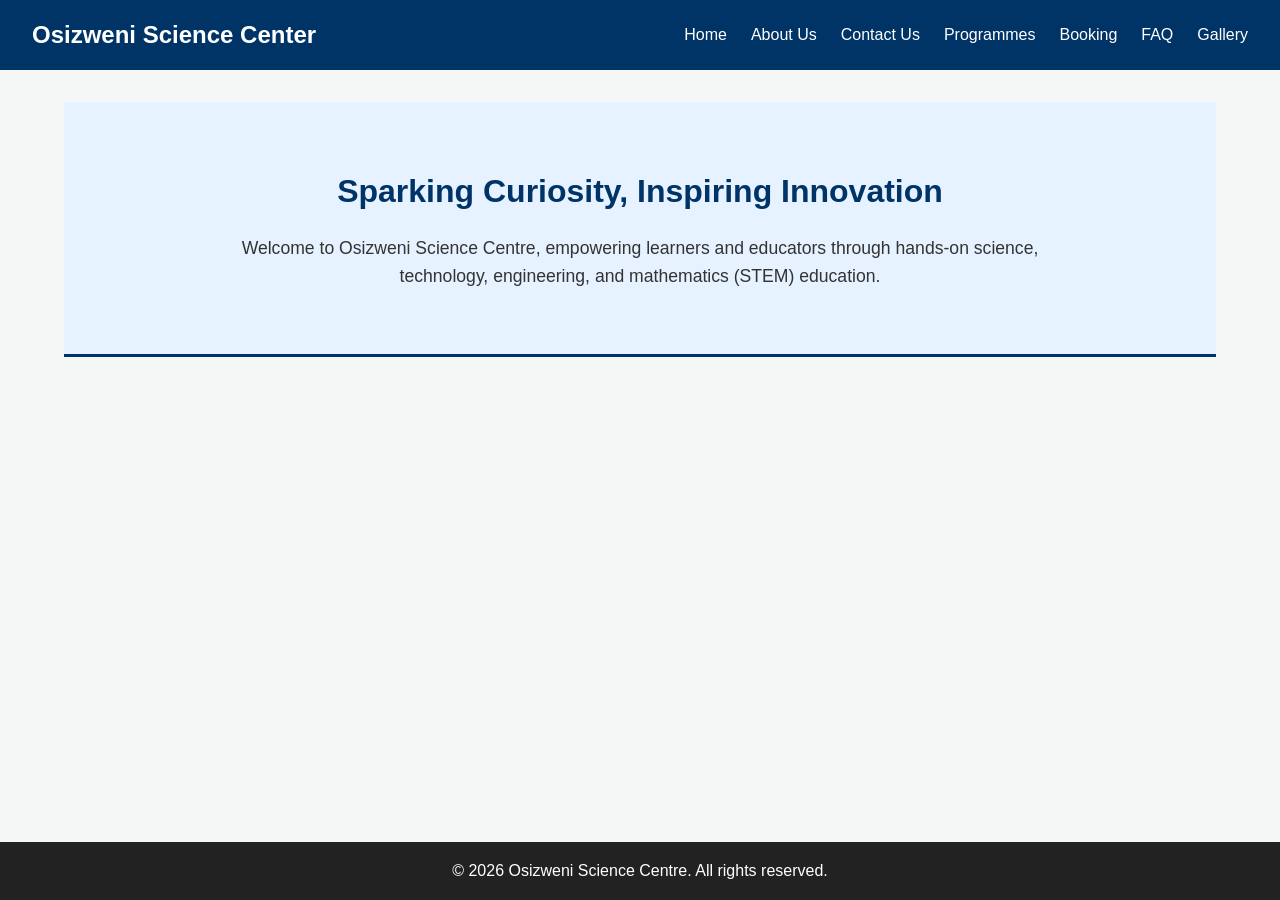
<file: Web development PoE/index.html>
<!DOCTYPE html>
 <html lang="en">
<head> 
        <meta charset="UTF-8">
        <meta name="viewport" content="width=device-width, initial-scale=1.0">
        <title>Osizweni Science Center | Home</title>
        <meta name="description" content="=Welcome to Osizweni Science Centre. Discover our educational programmes."> 
        <link rel="stylesheet" href="CSS/style.css">
</head>
<body>
     <header>
        <h1>Osizweni Science Center</h1>
        <nav> 
            <ul>
                <li><a href="index.html">Home</a></li>
                <li><a href="about.html">About Us</a></li>
                <li><a href="contact.html">Contact Us</a></li>
                <li><a href="programmes.html">Programmes</a></li>
                <li><a href="booking.html">Booking</a></li>
                <li><a href="faq.html">FAQ</a></li>
                <li><a href="gallery.html">Gallery</a></li>
            </ul>
        </nav>
     </header>

     <main> 
        <section class="hero">
            <h2>Sparking Curiosity, Inspiring Innovation</h2>
            <p>Welcome to Osizweni Science Centre, empowering learners and educators through hands-on science, technology, engineering, and mathematics (STEM) education.</p>
        </section>
     </main>

     <footer>
         <p>&copy;  2026 Osizweni Science Centre. All rights reserved.</p>
     </footer>

</body>
 </html>
</file>
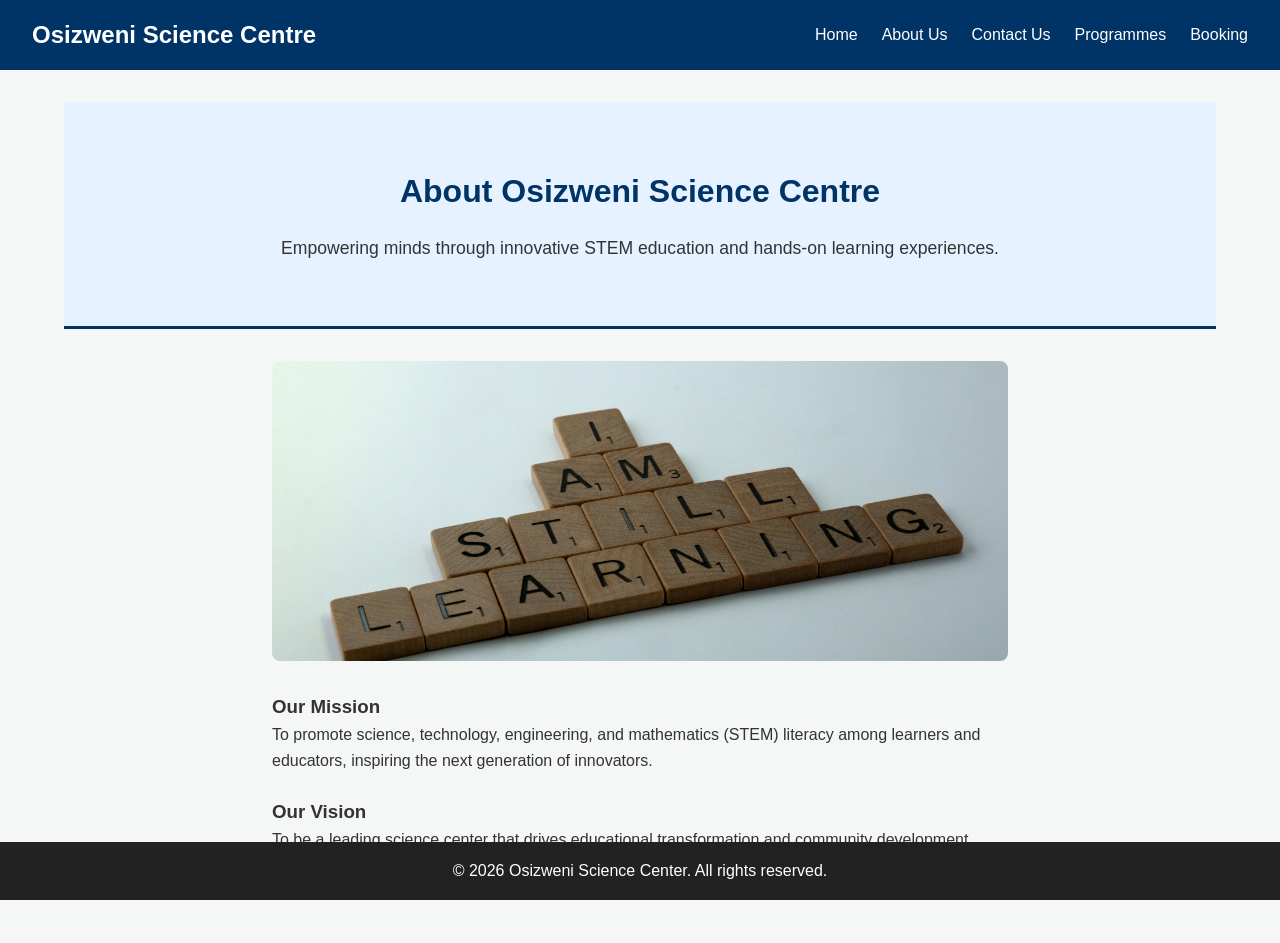
<file: about.html>
<!DOCTYPE html>
<html lang="en">
    <head>
        <meta charset="UTF-8">
        <meta name="viewport" content="width=device-width, initial-scale=1.0">
        <title>Osizweni Science Centre | About Us</title>
        <link rel="stylesheet" href="CSS/style.css">
    </head>
    <body>
         
        <header>
            <h1>Osizweni Science Centre </h1>
            <nav>
                <ul>
                    <li><a href="index.html">Home</a></li>
                    <li><a href="about.html">About Us</a></li>
                    <li><a href="contact.html">Contact Us</a></li>
                    <li><a href="programmes.html">Programmes</a></li>
                    <li><a href="booking.html">Booking</a></li>
                </ul>
            </nav>
        </header>
        
        <main> 
            <section class="hero">
                <h2> About Osizweni Science Centre</h2>
                <p> Empowering minds through innovative STEM education and hands-on learning experiences.</p>
            </section>

            <section style="padding: 2rem; max-width: 800px; margin: 0 auto;">
                <img src="images/Education.jpg" alt="About Osizweni Science Center" style="width: 100%; max-height: 300px;object-fit: cover; border-radius: 8px; margin-bottom: 1.5rem;">

                <h3>Our Mission</h3>
                <p style="margin-bottom: 1.5rem;">To promote science, technology, engineering, and mathematics (STEM) literacy among learners and educators, inspiring the next generation of innovators.</p>

                <h3>Our Vision</h3>
                <p>To be a leading science center that drives educational transformation and community development through interactive learning.</p>
            </section>
        </main>
        <footer>
            <p>&copy; 2026 Osizweni Science Center. All rights reserved.</p>
        </footer>

    </body>
</html>
</file>
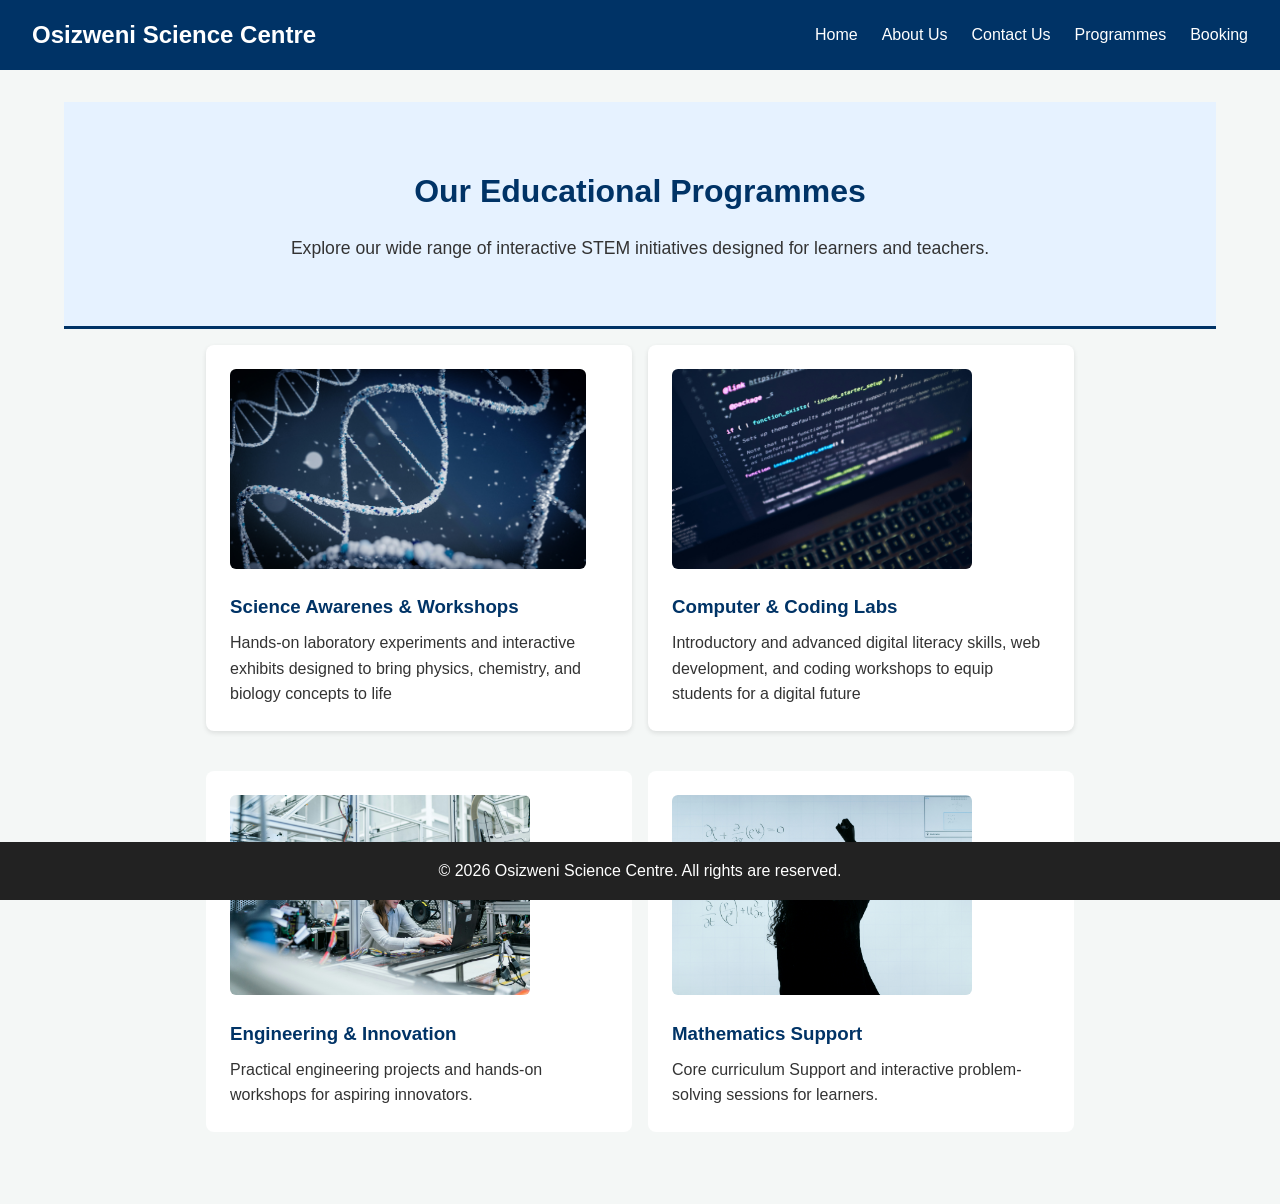
<file: programmes.html>
<!DOCTYPE html>
<html lang="en">
    <head>
        <meta charset="UTF-8">
        <meta name="viewport" content="width=device-width, initial-scale=1.0">
        <title> Osizweni Science Centre |  Programmes</title>
        <link rel="stylesheet" href="CSS/style.css">
    </head>
    <body>

        <header>
            <h1>Osizweni Science Centre</h1>
            <nav>
                <ul>
                    <li><a href="index.html">Home</a></li>
                    <li><a href="about.html">About Us</a></li>
                    <li><a href="contact.html">Contact Us</a></li>
                    <li><a href="programmes.html">Programmes</a></li>
                    <li><a href="booking.html">Booking</a></li>
                </ul>
            </nav>
        </header>

        <main>
            <section class="hero">
                <h2>Our Educational Programmes</h2>
                <p>Explore our wide range of interactive STEM initiatives designed for learners and teachers.</p>
            </section>

            <section style="display: grid; grid-template-columns: 1fr 1fr; gap: 1rem;max-width: 900px; margin: 0 auto;padding: 1rem;">
                <article style="background: #ffffff; padding: 1.5rem; margin-bottom: 1.5rem; border-radius: 8px; box-shadow: 0 2px 5px rgba(0,0,0,0.1);">
                    <img src="images/Science.jpg" alt="Science Awarenes" style="max-width: 100%; height: 200px; object-fit: cover; border-radius: 6px; margin-bottom: 1rem;">
                    <h3 style="color: #003366; margin-bottom: 0.5rem;">Science Awarenes & Workshops</h3>
                    <p>Hands-on laboratory experiments and interactive exhibits designed to bring physics, chemistry, and biology concepts to life</p>
                </article>

                <article style="background: #ffffff; padding: 1.5rem; margin-bottom: 1.5rem; border-radius: 8px; box-shadow: 0 2px 5px rgba(0,0,0,0.1);">
                    <img src="images/Technology.jpg" alt="Computer & Coding Labs" style="max-width: 100%; height: 200px; object-fit: cover; border-radius: 6px; margin-bottom: 1rem;">
                    <h3 style="color: #003366; margin-bottom: 0.5rem;">Computer & Coding Labs</h3>
                    <p>Introductory and advanced digital literacy skills, web development, and coding workshops to equip students for a digital future</p>
                </article>

                <article style="background: #ffffff; padding: 1.5rem; margin-bottom: 1.5rem; border-radius: 8px;">
                    <img src="images/Engineering.jpg" alt="Engineering & Innovation" style="max-width: 100%; height: 200px; object-fit: cover; border-radius: 6px; margin-bottom: 1rem;">
                    <h3 style="color: #003366; margin-bottom: 0.5rem;">Engineering & Innovation</h3>
                    <p>Practical engineering projects and hands-on workshops for aspiring innovators.</p>
                </article>

                <article style="background: #ffffff; padding: 1.5rem; margin-bottom: 1.5rem; border-radius: 8px;">
                    <img src="images/Mathematics.jpg" alt="Mathematics Support" style="max-width: 100% ; height: 200px; object-fit: cover; border-radius: 6px; margin-bottom: 1rem;">
                    <h3 style="color: #003366; margin-bottom: 0.5rem;">Mathematics Support</h3>
                    <p>Core curriculum Support and interactive problem-solving sessions for learners.</p>
                </article>

            </section>
        </main>

        <footer>
            <p>&copy; 2026 Osizweni Science Centre. All rights are reserved.</p>
        </footer>
        
    </body>
</html>
</file>
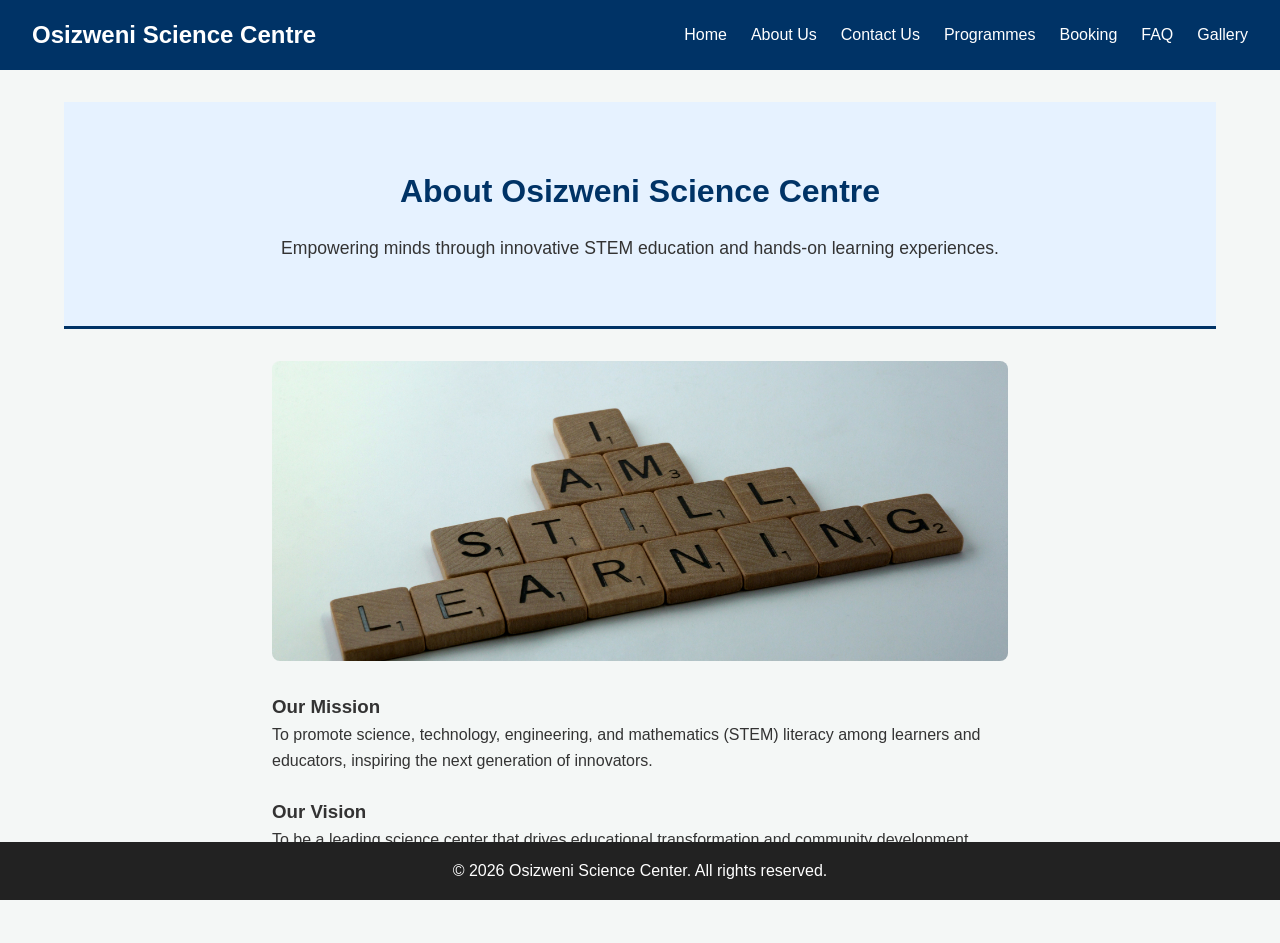
<file: Web development PoE/about.html>
<!DOCTYPE html>
<html lang="en">
    <head>
        <meta charset="UTF-8">
        <meta name="viewport" content="width=device-width, initial-scale=1.0">
        <meta name="description" content="Learn more about Osizweni Science Center, Our mission, and our dedications to advancing STEM education and community development.">
        <title>Osizweni Science Centre | About Us</title>
        <link rel="stylesheet" href="CSS/style.css">
    </head>
    <body>
         
        <header>
            <h1>Osizweni Science Centre </h1>
            <nav>
                <ul>
                    <li><a href="index.html">Home</a></li>
                    <li><a href="about.html">About Us</a></li>
                    <li><a href="contact.html">Contact Us</a></li>
                    <li><a href="programmes.html">Programmes</a></li>
                    <li><a href="booking.html">Booking</a></li>
                    <li><a href="faq.html">FAQ</a></li>
                    <li><a href="gallery.html">Gallery</a></li>
                </ul>
            </nav>
        </header>
        
        <main> 
            <section class="hero">
                <h2> About Osizweni Science Centre</h2>
                <p> Empowering minds through innovative STEM education and hands-on learning experiences.</p>
            </section>

            <section style="padding: 2rem; max-width: 800px; margin: 0 auto;">
                <img src="images/Education.jpg" alt="About Osizweni Science Center" style="width: 100%; max-height: 300px;object-fit: cover; border-radius: 8px; margin-bottom: 1.5rem;">

                <h3>Our Mission</h3>
                <p style="margin-bottom: 1.5rem;">To promote science, technology, engineering, and mathematics (STEM) literacy among learners and educators, inspiring the next generation of innovators.</p>

                <h3>Our Vision</h3>
                <p>To be a leading science center that drives educational transformation and community development through interactive learning.</p>
            </section>
        </main>
        <footer>
            <p>&copy; 2026 Osizweni Science Center. All rights reserved.</p>
        </footer>

    </body>
</html>
</file>
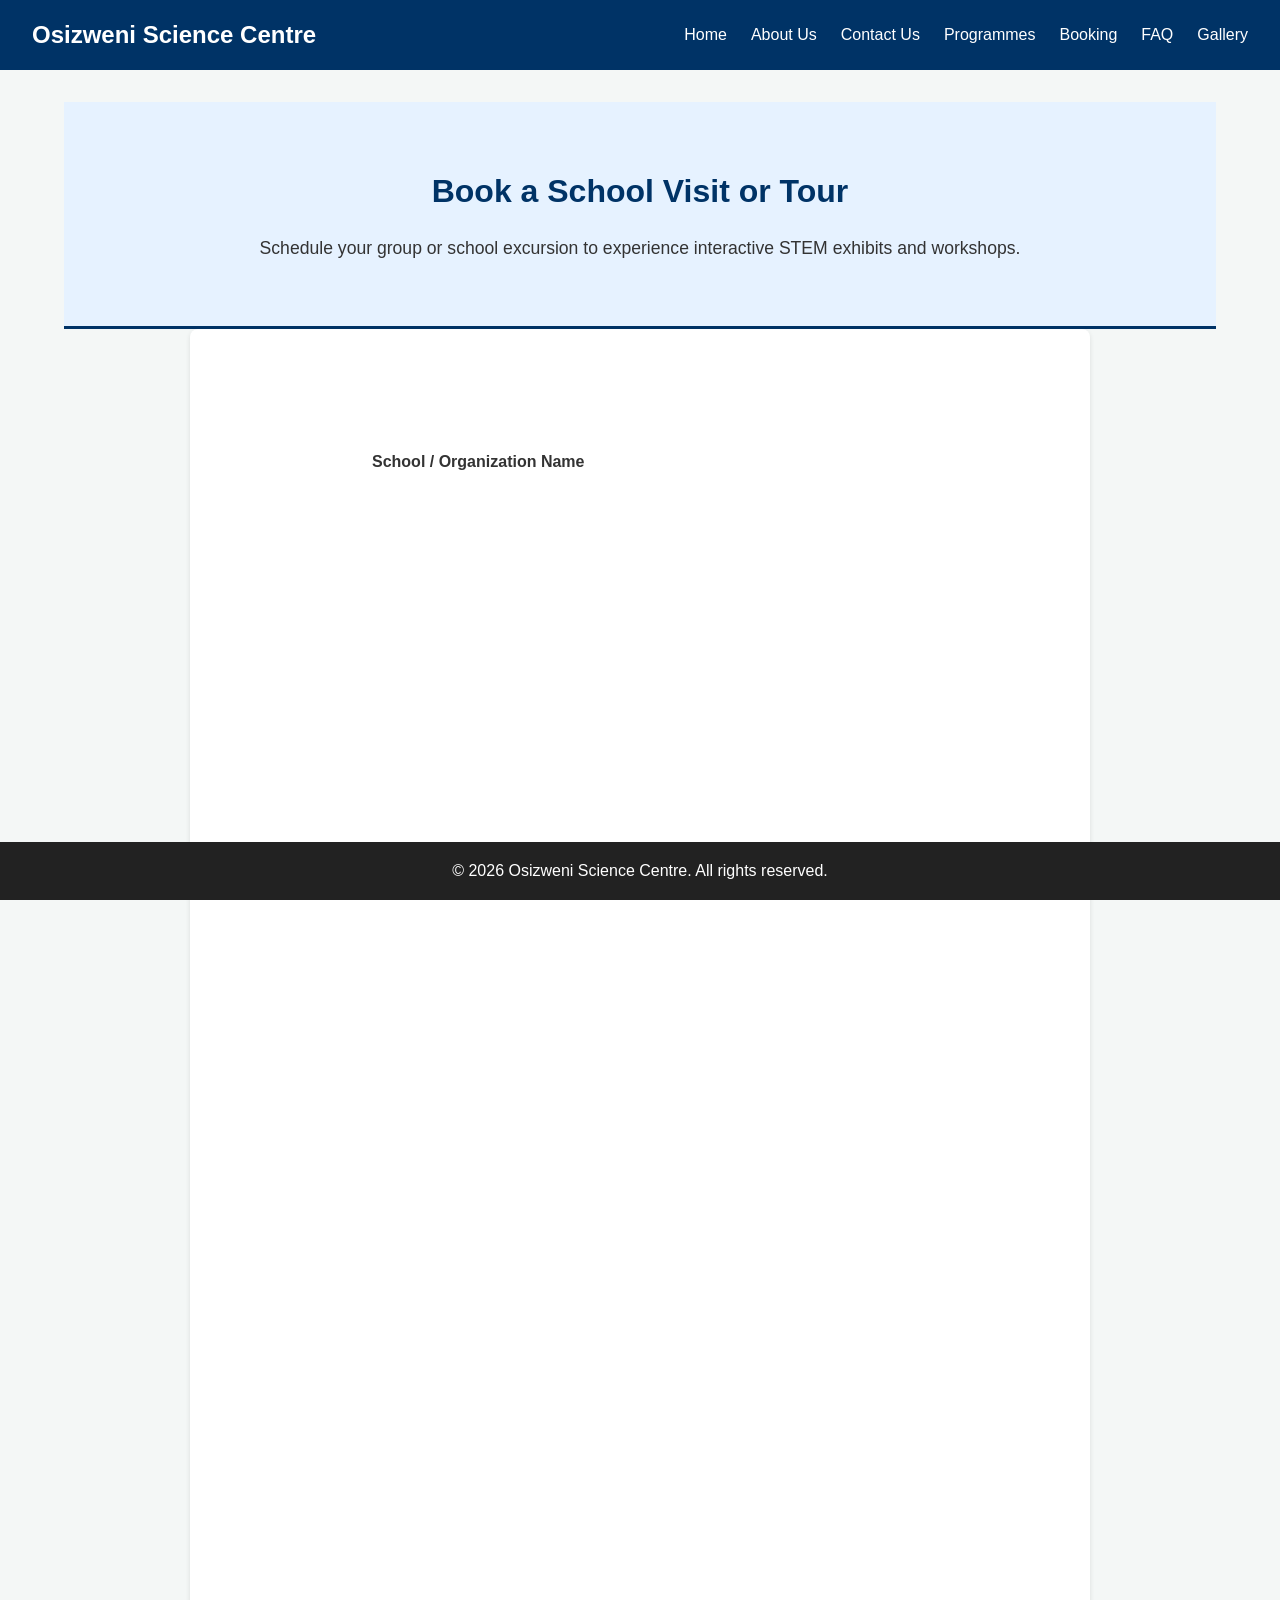
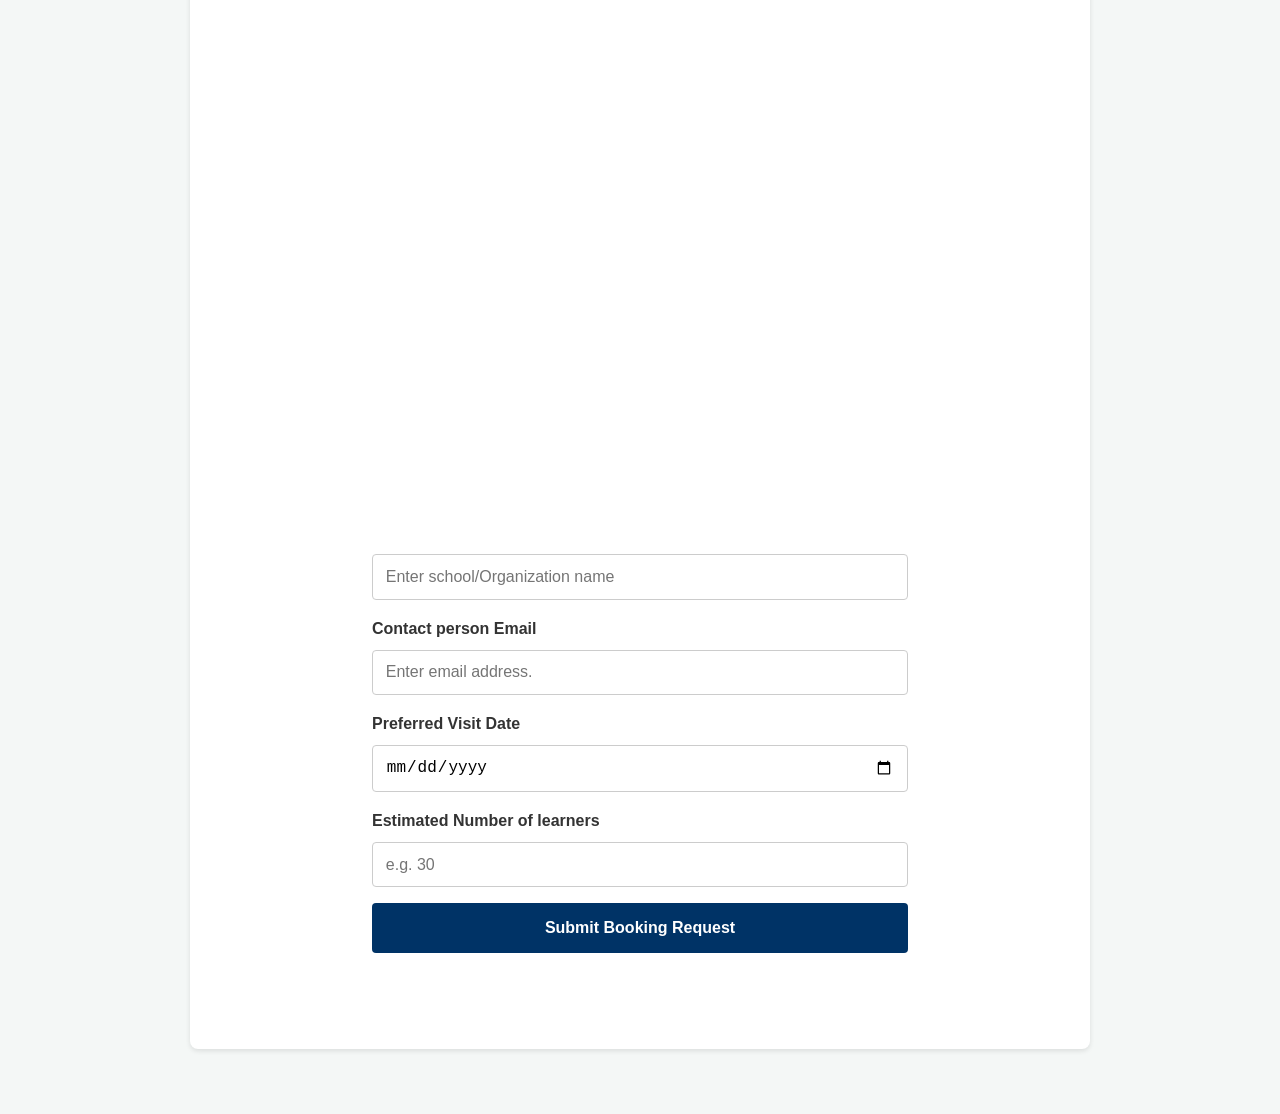
<file: Web development PoE/booking.html>
<!DOCTYPE html>
<html lang="en">
    <head>
        <meta charset="UTF-8">
        <meta name="viewport" content="width=device-width, initial scale=1.0">
        <title>Osizweni Science Centre | Booking</title>
        <link rel="stylesheet" href="CSS/style.css">
    </head>
    <body>

        <header>
            <h1>Osizweni Science Centre</h1>
            <nav>
                <ul>
                    <li><a href="index.html">Home</a></li>
                    <li><a href="about.html">About Us</a></li>
                    <li><a href="contact.html">Contact Us</a></li>
                    <li><a href="programmes.html">Programmes</a></li>
                    <li><a href="booking.html">Booking</a></li>
                    <li><a href="faq.html">FAQ</a></li>
                    <li><a href="gallery.html">Gallery</a></li>
                </ul>
            </nav>
        </header>
        <main>
            <section class="hero">
                <h2>Book a School Visit or Tour</h2>
                <p>Schedule your group or school excursion to experience interactive STEM exhibits and workshops.</p>
            </section>

            <section style="padding: 2rem; max-width: 900px; margin: 0 auto 4rem auto; background: #ffffff; border-radius: 8px; box-shadow: 0 2px 5px rgba(0,0,0,0.1);">
                <form id="bookingForm" style="display: flex; flex-direction: column; gap: 1rem;">
                    <div id="bookingMessage" style="font-weight: bold; margin-bottom: 0.5rem;"></div>

                    <div>
                        <label style="display: block; font-weight: bold; margin-bottom: 105rem;">School / Organization Name</label>
                        <input type="text" id="bookName" placeholder="Enter school/Organization name" required style="width: 100%; padding: 0.8rem; border: 1px solid #ccc; border-radius: 4px;">
                    </div>

                    <div>
                        <label style="display: block; font-weight: bold; margin-bottom: 0.5rem;">Contact person Email</label>
                        <input type="email" id="bookemail" placeholder="Enter email address." required style="width: 100%; padding: 0.8rem; border: 1px solid #ccc; border-radius: 4px;">
                    </div>

                    <div>
                        <label style="display: block; font-weight: bold; margin-bottom: 0.5rem;">Preferred Visit Date</label>
                        <input type="date" id="bookDate" required style="width: 100%; padding: 0.8rem; border: 1px solid #ccc; border-radius: 4px;">
                    </div>

                    <div>
                        <label style="display: block; font-weight: bold; margin-bottom: 0.5rem;">Estimated Number of learners</label>
                        <input type="number" id="bookLearners" min="1" placeholder="e.g. 30" required style="width: 100%; padding: 0.8rem; border: 1px solid #ccc; border-radius: 4px;">
                    </div>
                    
                    <button type="submit" style="background-color: #003366; color: #ffffff; border: none; padding: 1rem; cursor: pointer; font-weight: bold; border-radius: 4px;">Submit Booking Request</button>
                </form>
            </section>
        </main>

        <footer>
            <p>&copy; 2026 Osizweni Science Centre. All rights reserved.</p>
        </footer>

        <script>
            document.getElementById('bookingForm').addEventListener('submit', function(e){
                e.preventDefault ();

                const name = document.getElementById('bookName').value.trim();
                const email = document.getElementById('bookEmail').value.trim();
                const date = document.getElementById('bookDate').value;
                const learners = document.getElementById('bookLearners').value;
                const msgDiv = document.getElementById('bookingMessage');

                if (!name || !email || !date || !learners){
                    msgDiv.style.color = 'red';
                    msgDiv.textContent = 'Please fill inall the required booking details.';
                return;              
              }

              if (!email.includes('@') || !email.includes('.')){
                msgDiv.style.color = "red";
                msgDiv.textContent ='Please enter a valid email address.';
                return
              }
              msgDiv.style.color = 'green';
              msgDiv.textContent = 'Booking request received successfully! We will contact you shortyly.';

              document.getElementById('bookingForm').reset();
            });
        </script>

    </body>
</html>
</file>
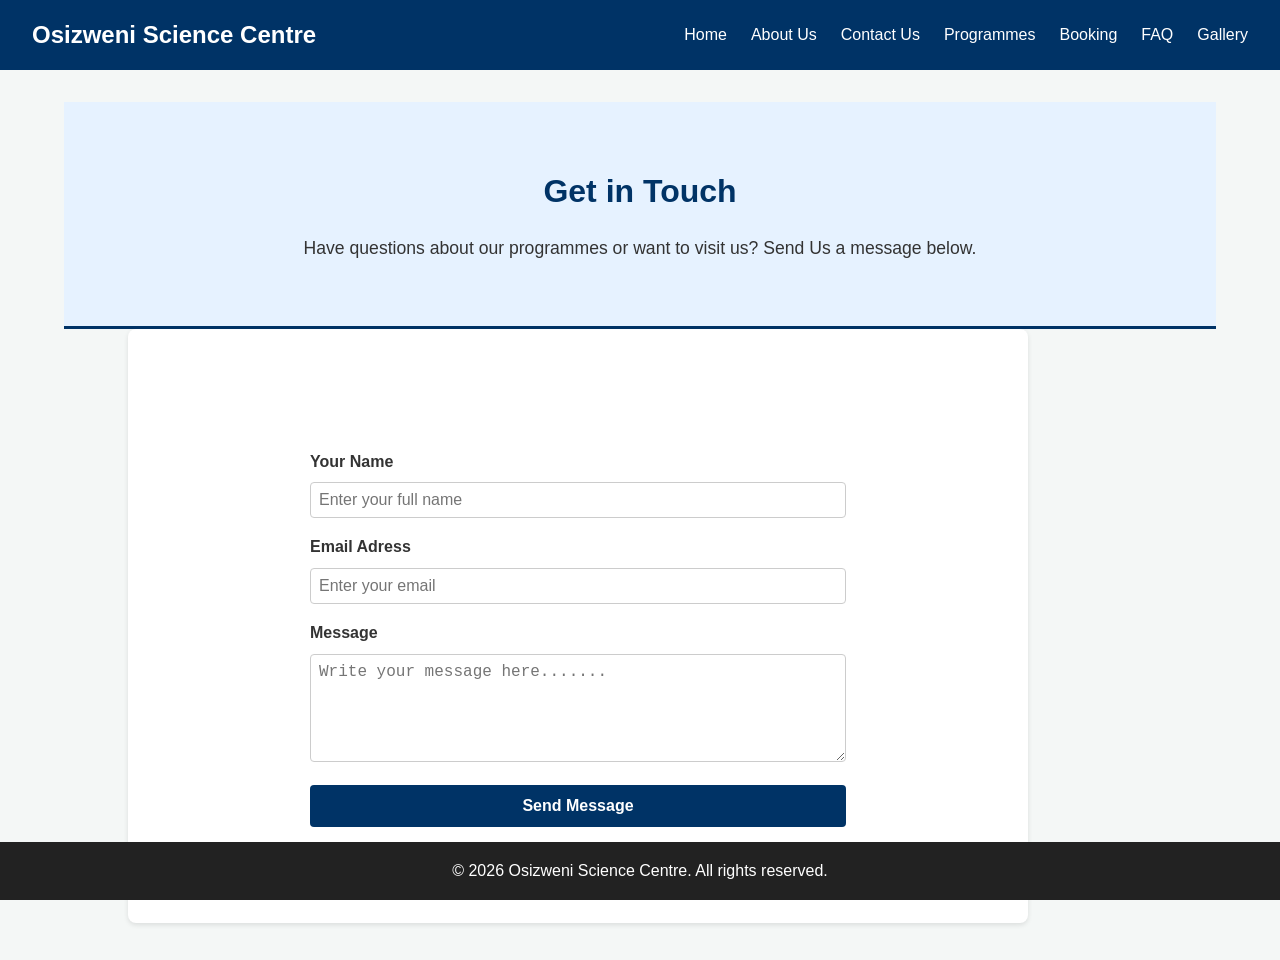
<file: Web development PoE/contact.html>
<!DOCTYPE html>
<html lang="en">
    <head>
        <meta charset="UTF-8">
        <meta name="viewport" content="width=device-width, initial-scale=1.0">
        <meta name="description" content="Get in touch with Osizweni Science Center. Send us an iquiry about our programmes.">
        <title>Osizweni Science Centre | Contact Us</title>
        <link rel="stylesheet" href="CSS/style.css">
    </head>
    <body>
         
        <header>
            <h1>Osizweni Science Centre</h1>
            <nav>
                <ul>
                    <li><a href="index.html">Home</a></li>
                    <li><a href="about.html">About Us</a></li>
                    <li><a href="contact.html">Contact Us</a></li>
                    <li><a href="programmes.html">Programmes</a></li>
                    <li><a href="booking.html">Booking</a></li>
                    <li><a href="faq.html">FAQ</a></li>
                    <li><a href="gallery.html">Gallery</a></li>
                </ul>  
            </nav>
        </header>
        
        <main>
            <section class="hero">
                <h2>Get in Touch</h2>
                <p>Have questions about our programmes or want to visit us? Send Us a message below.</p>
            </section>

            <section style="padding: 2rem; max-width: 900px; margin: 0 4rem auto; background: #ffffff; border-radius: 8px; box-shadow: 0 2px 5px rgba(0,0,0,0.1);">
                <form id="contactForm" style="display: flex; flex-direction: column; gap: 1rem;">
                    <div id="formMessage" style="font-weight: bold; margin-bottom: 0.5rem;"></div>

                    <div>
                        <label style="display: block; font-weight: bold; margin-bottom: 0.5rem;">Your Name</label>
                        <input type="text" id="name" placeholder="Enter your full name" required style="width: 100%; padding: 0.5rem;">
                    </div>

                    <div>
                        <label style="display: block; font-weight: bold; margin-bottom: 0.5rem;">Email Adress</label>
                        <input type="email" id="email" placeholder="Enter your email" required style="width: 100%; padding: 0.5rem;">
                    </div>

                    <div>
                        <label style="display: block; font-weight: bold; margin-bottom: 0.5rem;">Message</label>
                        <textarea id="message" rows="5" placeholder="Write your message here......." required style="width: 100%; padding: 0.5rem;"></textarea>
                    </div>

                    <button type="submit" style="background-color: #003366; color: #ffffff; border: none; padding: 0.75rem; cursor: pointer;">Send Message</button>
                </form>
            </section>
        </main>

        <footer>
            <p>&copy; 2026 Osizweni Science Centre. All rights reserved.</p>
        </footer>
        
        <script>
            document.getElementById('contactForm').addEventListener('submit', function(e){
                e.preventDefault();

                const name = document.getElementById('name').value.trim();
                const email = document.getElementById('email').value.trim();
                const message = document.getElementById('message').value.trim();
                const msgDiv = document.getElementById('formMessage');

                if (!name || !email || !message){
                    msgDiv.style.color='red';
                    msgDiv.textContent = 'Please fill in all required deatils before submitting.';
                    return;
                }
                
                if (!email.includes('@') || !email.includes('.')){
                    msgDiv.style.color = 'red';
                    msgDiv.textContent = 'Please enter a valid email address.';
                    return;
                }

                msgDiv.style.color='green';
                msgDiv.textContent = 'Thank you! Your message has been received.';

                document.getElementById('contactForm').reset();
            });
        </script>
    </body>
</html>
</file>
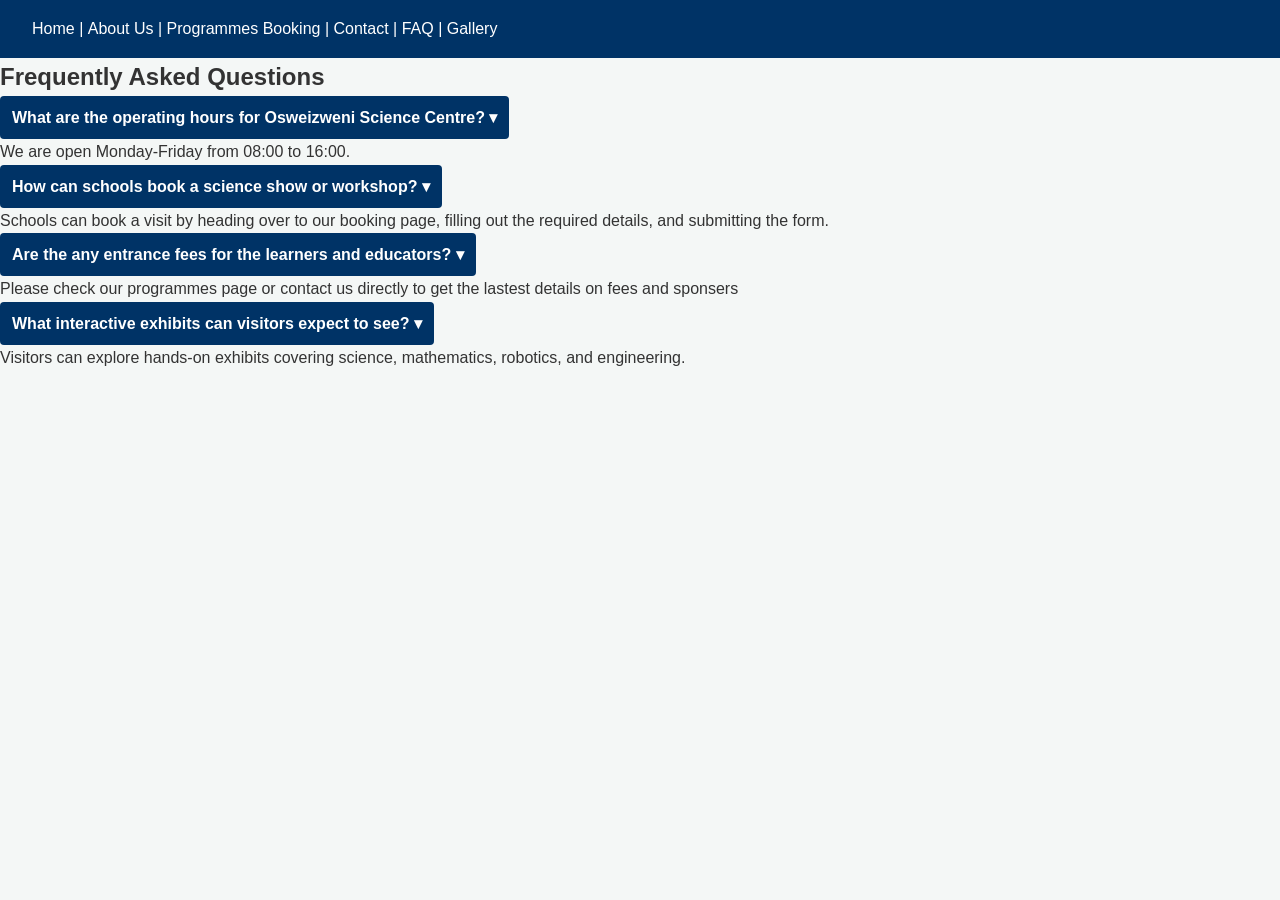
<file: Web development PoE/faq.html>
<!DOCTYPE html>
<html lang="en">
    <head>
        <meta charset="UTF-8">
        <meta name="viewport" content="width=device-width, initial-scale1.0">
        <meta name="description" content="Find answer to frequently asked questions about Osizweni Science Center.">
        <title>FAQ - Osweizweni Science Centre</title>
        <link rel="stylesheet" href="CSS/style.css">
    </head>
    <body>
        <header>
            <nav>
                <a href="index.html">Home</a> |
                <a href="about.html">About Us</a> |
                <a href="programmes.html">Programmes</a>
                <a href="booking.html">Booking</a> |
                <a href="contact.html">Contact</a> |
                <a href="faq.html">FAQ</a> |
                <a href="gallery.html">Gallery</a> 
            </nav>
        </header>
        <section class="faq-section">
            <h2>Frequently Asked Questions</h2>
            <div class="faq-container">
                <div class="faq-item">
                    <button class="faq-question">
                        What are the operating hours for Osweizweni Science Centre?
                        <span class="faq-icon">&#9662;</span>
                    </button>
                    <div class="faq-answer">
                        <p>We are open Monday-Friday from 08:00 to 16:00.</p>
                    </div>
                </div>
                <div class="faq-item">
                    <button class="faq-question">
                        How can schools book a science show or workshop?
                        <span class="faq-icon">&#9662;</span>
                    </button>
                    <div class="faq-answer">
                        <p>Schools can book a visit by heading over to our booking page, filling out the required details, and submitting the form.</p>
                    </div>
                </div>
                <div class="faq-item">
                    <button class="faq-question">
                        Are the any entrance fees for the learners and educators?
                        <span class="faq-icon">&#9662;</span>
                    </button>
                    <div class="faq-answer">
                        <p>Please check our programmes page or contact us directly to get the lastest details on fees and sponsers</p>
                    </div>
                </div>
                <div class="faq-item">
                    <button class="faq-question">
                        What interactive exhibits can visitors expect to see?
                        <span class="faq-icon">&#9662;</span>
                    </button>
                    <div class="faq-answer">
                        <P>Visitors can explore hands-on exhibits covering science, mathematics, robotics, and engineering.</P>
                    </div>
                </div>

            </div>
        </section>

        <script>
            document.addEventListener('DOMContentLoaded',() => {
                const faqItems = document.querySelectorAll('.faq-item');

                faqItems.forEach(item => {
                    const questionBtn = item.querySelector('.faq-question');

                    questionBtn.addEventListener('click', () => {
                        faqItems.forEach(otherItems => {
                            if(otherItems !== item) {
                                otherItems.classList.remove('active');
                            }
                        });
                        item.classList.toggle('active');
                    });
                });
            });
            </script>
    </body>
</html>
</file>
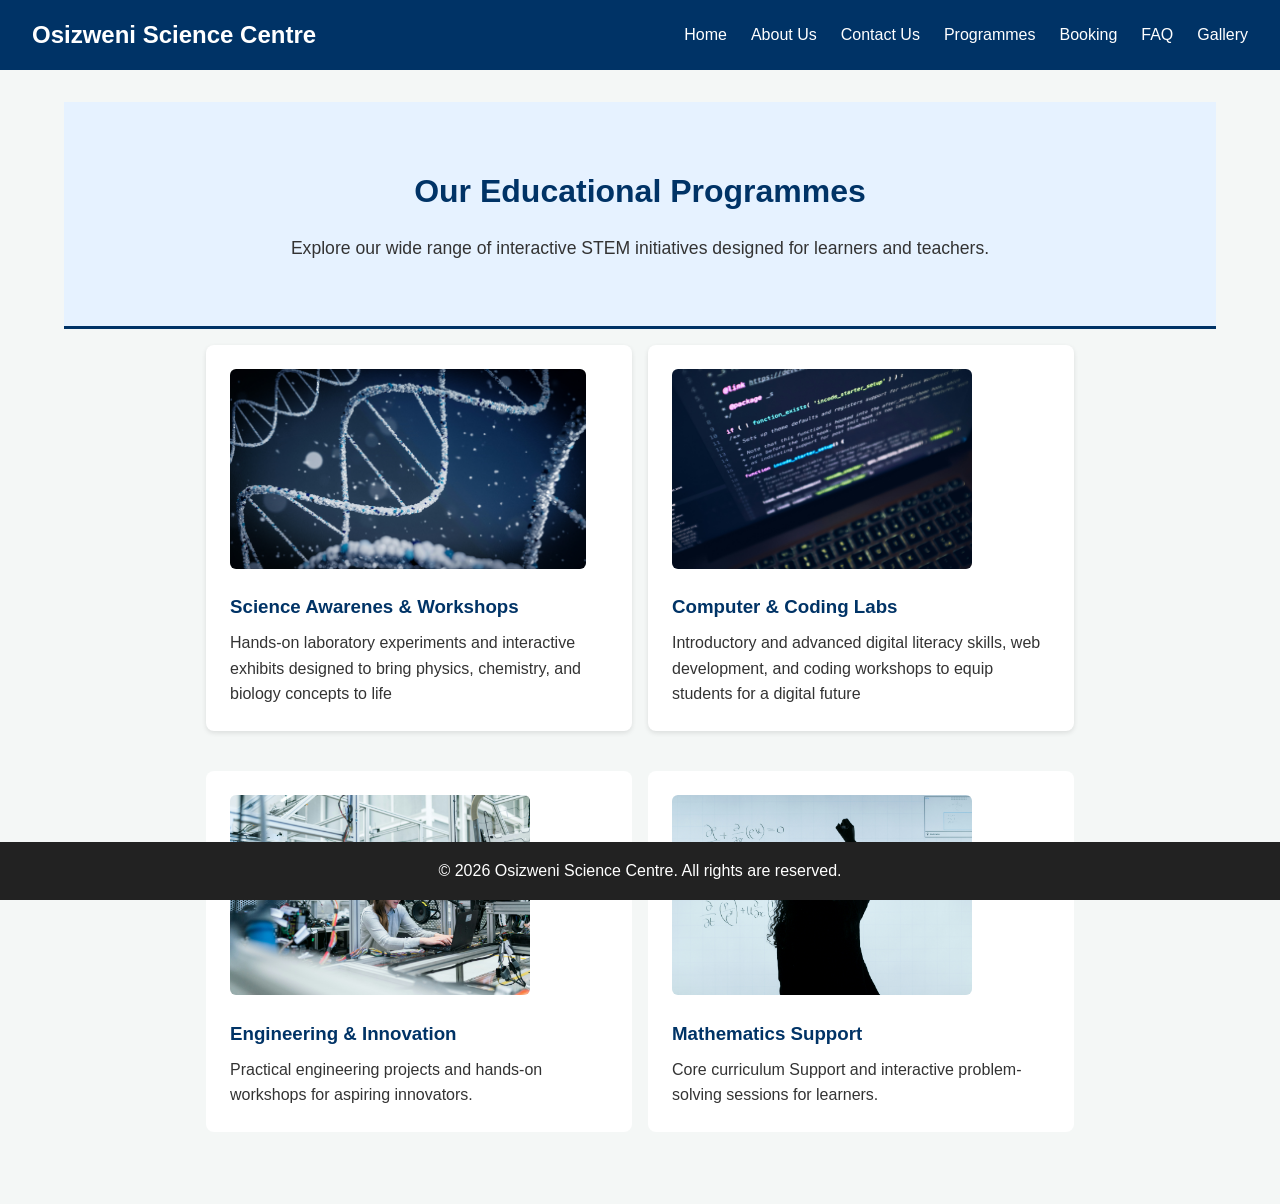
<file: Web development PoE/programmes.html>
<!DOCTYPE html>
<html lang="en">
    <head>
        <meta charset="UTF-8">
        <meta name="viewport" content="width=device-width, initial-scale=1.0">
        <meta name="description" content="Explore interactive STEM programmes, workshops, and educational tours offered at Osizweni Science Center.">
        <title> Osizweni Science Centre |  Programmes</title>
        <link rel="stylesheet" href="CSS/style.css">
    </head>
    <body>

        <header>
            <h1>Osizweni Science Centre</h1>
            <nav>
                <ul>
                    <li><a href="index.html">Home</a></li>
                    <li><a href="about.html">About Us</a></li>
                    <li><a href="contact.html">Contact Us</a></li>
                    <li><a href="programmes.html">Programmes</a></li>
                    <li><a href="booking.html">Booking</a></li>
                    <li><a href="faq.html">FAQ</a></li>
                    <li><a href="gallery.html">Gallery</a></li>
                </ul>
            </nav>
        </header>

        <main>
            <section class="hero">
                <h2>Our Educational Programmes</h2>
                <p>Explore our wide range of interactive STEM initiatives designed for learners and teachers.</p>
            </section>

            <section style="display: grid; grid-template-columns: 1fr 1fr; gap: 1rem;max-width: 900px; margin: 0 auto;padding: 1rem;">
                <article style="background: #ffffff; padding: 1.5rem; margin-bottom: 1.5rem; border-radius: 8px; box-shadow: 0 2px 5px rgba(0,0,0,0.1);">
                    <img src="images/Science.jpg" alt="Science Awarenes" style="max-width: 100%; height: 200px; object-fit: cover; border-radius: 6px; margin-bottom: 1rem;">
                    <h3 style="color: #003366; margin-bottom: 0.5rem;">Science Awarenes & Workshops</h3>
                    <p>Hands-on laboratory experiments and interactive exhibits designed to bring physics, chemistry, and biology concepts to life</p>
                </article>

                <article style="background: #ffffff; padding: 1.5rem; margin-bottom: 1.5rem; border-radius: 8px; box-shadow: 0 2px 5px rgba(0,0,0,0.1);">
                    <img src="images/Technology.jpg" alt="Computer & Coding Labs" style="max-width: 100%; height: 200px; object-fit: cover; border-radius: 6px; margin-bottom: 1rem;">
                    <h3 style="color: #003366; margin-bottom: 0.5rem;">Computer & Coding Labs</h3>
                    <p>Introductory and advanced digital literacy skills, web development, and coding workshops to equip students for a digital future</p>
                </article>

                <article style="background: #ffffff; padding: 1.5rem; margin-bottom: 1.5rem; border-radius: 8px;">
                    <img src="images/Engineering.jpg" alt="Engineering & Innovation" style="max-width: 100%; height: 200px; object-fit: cover; border-radius: 6px; margin-bottom: 1rem;">
                    <h3 style="color: #003366; margin-bottom: 0.5rem;">Engineering & Innovation</h3>
                    <p>Practical engineering projects and hands-on workshops for aspiring innovators.</p>
                </article>

                <article style="background: #ffffff; padding: 1.5rem; margin-bottom: 1.5rem; border-radius: 8px;">
                    <img src="images/Mathematics.jpg" alt="Mathematics Support" style="max-width: 100% ; height: 200px; object-fit: cover; border-radius: 6px; margin-bottom: 1rem;">
                    <h3 style="color: #003366; margin-bottom: 0.5rem;">Mathematics Support</h3>
                    <p>Core curriculum Support and interactive problem-solving sessions for learners.</p>
                </article>

            </section>
        </main>

        <footer>
            <p>&copy; 2026 Osizweni Science Centre. All rights are reserved.</p>
        </footer>
        
    </body>
</html>
</file>
<file: Web development PoE/CSS/style.css>
/* Global Reset & Typograpy */
*{ 
    box-sizing: border-box;
    margin: 0;
    padding: 0;
}
body { 
    font-family: 'Segoe UI', Tahoma, Geneva, Verdana, sans-serif;
    line-height: 1.6;
    color: #333333;
    background-color: #f4f7f6;
}
/* Header & Navigation */
header {
    background-color: #003366;
    color: #ffffff;
    padding: 1rem 2rem;
    display: flex;
    justify-content: space-between;
    align-items: center;
}
header h1 {
    font-size: 1.5rem;
}
nav ul {
    display: flex;
    list-style: none;
    gap: 1.5rem;
}
nav a {
    color: #ffffff;
    text-decoration: none;
    font-weight: 500;
}
nav a:hover {
    text-decoration: underline;
    color: #fc0;
}
/* Hero Section */
.hero { 
    background-color: #e6f2ff;
    padding: 4rem 2rem;
    text-align: center;
    border-bottom: 3px solid #003366;
}
.hero h2 {
    color: #003366;
    font-size: 2rem;
    margin-bottom: 1rem;
}
.hero p {
     font-size: 1.1rem;
     max-width: 800px;
     margin: 0 auto;
}  
/* Footer */
footer {
       background-color: #222;
       color: #ffffff;
       text-align: center;
       padding: 1rem;
       position: fixed;
       bottom: 0;
       width: 100%;
}
main {
    max-width: 1200px;
    margin: 2rem auto;
    padding: 0 1.5rem;
}
.grid-container {
    display: grid;
    grid-template-columns: repeat(3, 1fr);
    gap: 1.5rem;
    margin-top: 1.5rem;
}
.card {
    background: #ffffff;
    padding: 1.5rem;
    border-radius: 8px;
    box-shadow: 0 4px 6px rgba(0, 0, 0, 0.1);
}
form{
    display: flex;
    flex-direction: column;
    gap: 1rem;
    max-width: 600px;
    margin: 2rem auto;
    background: #ffffff;
    padding: 2rem;
    border-radius: 8px;
}
input, textarea, select, button{
    font-size: 1rem;
    padding: .75rem;
    border: 1px solid #ccc;
    border-radius: 4px;
}
button{
    background-color: #003366;
    color: #ffffff;
    border: none;
    cursor: pointer;
    font-weight: bold;
}
button:hover{
    background-color: #002244;
}
@media  (max-width: 1024px){
    .grid-container{
        grid-template-columns: repeat(2, 1fr);
    }
}
@media (max-width: 768px){
    header{
        flex-direction: column;
        align-items: flex-start;
        gap: 1rem;
    }
    nav ul{
        flex-direction: column;
        gap: 0.75rem;
        width: 100%;
    }
    .grid-container {
        grid-template-columns: 1fr;
    }
    .hero h2 {
        font-size: 1.5rem;
    }
    footer{
        position: static;
    }
}

/* --- Gallery Grid Styles ----*/
.gallery-section {
    padding: 40px 20px;
    text-align: center;
    max-width: 1200px;
    margin: 0 auto;
}

.gallery-section h2 {
    font-size: 2rem;
    margin-bottom: 10px;
    color: #333;
}

.gallery-section p {
    color: #666;
    margin-bottom: 30px;
}

.gallery-grid {
    display: grid;
    grid-template-columns: repeat(auto-fit, minmax(250px, 1fr));
    gap: 20px;
    padding: 10px;
}

.gallery-item {
    background: #ffffff;
    border-radius: 8px;
    overflow: hidden;
    box-shadow: 0 4px 8px rgba(0, 0, 0, 0.1);
    cursor: pointer;
    transition: transform 0.3s ease;
}

.gallery-item:hover {
    transform: translate(-5px);
}

.gallery-item img {
    width: 100%;
    height: 200%;
    object-fit: cover;
    display: block;
}

.gallery-item p {
    padding: 15px;
    font-weight: bold;
    color: #222;
    margin: 0;
}

.lightbox-img {
    max-width: 85%;
    max-height: 75vh;
    border-radius: 5px;
    box-shadow: 0 5px 15px rgba(0, 0, 0, 0,5);
}

#lightbox-caption {
    color: #ffffff;
    margin-top: 15px;
    font-size: 1.2rem;
    font-family: sans-serif;
}

.close-lightbox{
    position: absolute;
    top: 25px;
    right: 35px;
    color: #ffffff;
    font-size: 40px;
    font-weight: bold;
    cursor: pointer;
    transition: color 0.2s;
}

.close-lightbox:hover {
    color: #0a0a0a00;
}
</file>
<file: CSS/style.css>
/* Global Reset & Typograpy */
*{ 
    box-sizing: border-box;
    margin: 0;
    padding: 0;
}
body { 
    font-family: 'Segoe UI', Tahoma, Geneva, Verdana, sans-serif;
    line-height: 1.6;
    color: #333333;
    background-color: #f4f7f6;
}
/* Header & Navigation */
header {
    background-color: #003366;
    color: #ffffff;
    padding: 1rem 2rem;
    display: flex;
    justify-content: space-between;
    align-items: center;
}
header h1 {
    font-size: 1.5rem;
}
nav ul {
    display: flex;
    list-style: none;
    gap: 1.5rem;
}
nav a {
    color: #ffffff;
    text-decoration: none;
    font-weight: 500;
}
nav a:hover {
    text-decoration: underline;
    color: #fc0;
}
/* Hero Section */
.hero { 
    background-color: #e6f2ff;
    padding: 4rem 2rem;
    text-align: center;
    border-bottom: 3px solid #003366;
}
.hero h2 {
    color: #003366;
    font-size: 2rem;
    margin-bottom: 1rem;
}
.hero p {
     font-size: 1.1rem;
     max-width: 800px;
     margin: 0 auto;
}  
/* Footer */
footer {
       background-color: #222;
       color: #ffffff;
       text-align: center;
       padding: 1rem;
       position: fixed;
       bottom: 0;
       width: 100%;
}
main {
    max-width: 1200px;
    margin: 2rem auto;
    padding: 0 1.5rem;
}
.grid-container {
    display: grid;
    grid-template-columns: repeat(3, 1fr);
    gap: 1.5rem;
    margin-top: 1.5rem;
}
.card {
    background: #ffffff;
    padding: 1.5rem;
    border-radius: 8px;
    box-shadow: 0 4px 6px rgba(0, 0, 0, 0.1);
}
form{
    display: flex;
    flex-direction: column;
    gap: 1rem;
    max-width: 600px;
    margin: 2rem auto;
    background: #ffffff;
    padding: 2rem;
    border-radius: 8px;
}
input, textarea, select, button{
    font-size: 1rem;
    padding: .75rem;
    border: 1px solid #ccc;
    border-radius: 4px;
}
button{
    background-color: #003366;
    color: #ffffff;
    border: none;
    cursor: pointer;
    font-weight: bold;
}
button:hover{
    background-color: #002244;
}
@media  (max-width: 1024px){
    .grid-container{
        grid-template-columns: repeat(2, 1fr);
    }
}
@media (max-width: 768px){
    header{
        flex-direction: column;
        align-items: flex-start;
        gap: 1rem;
    }
    nav ul{
        flex-direction: column;
        gap: 0.75rem;
        width: 100%;
    }
    .grid-container {
        grid-template-columns: 1fr;
    }
    .hero h2 {
        font-size: 1.5rem;
    }
    footer{
        position: static;
    }
}
</file>
